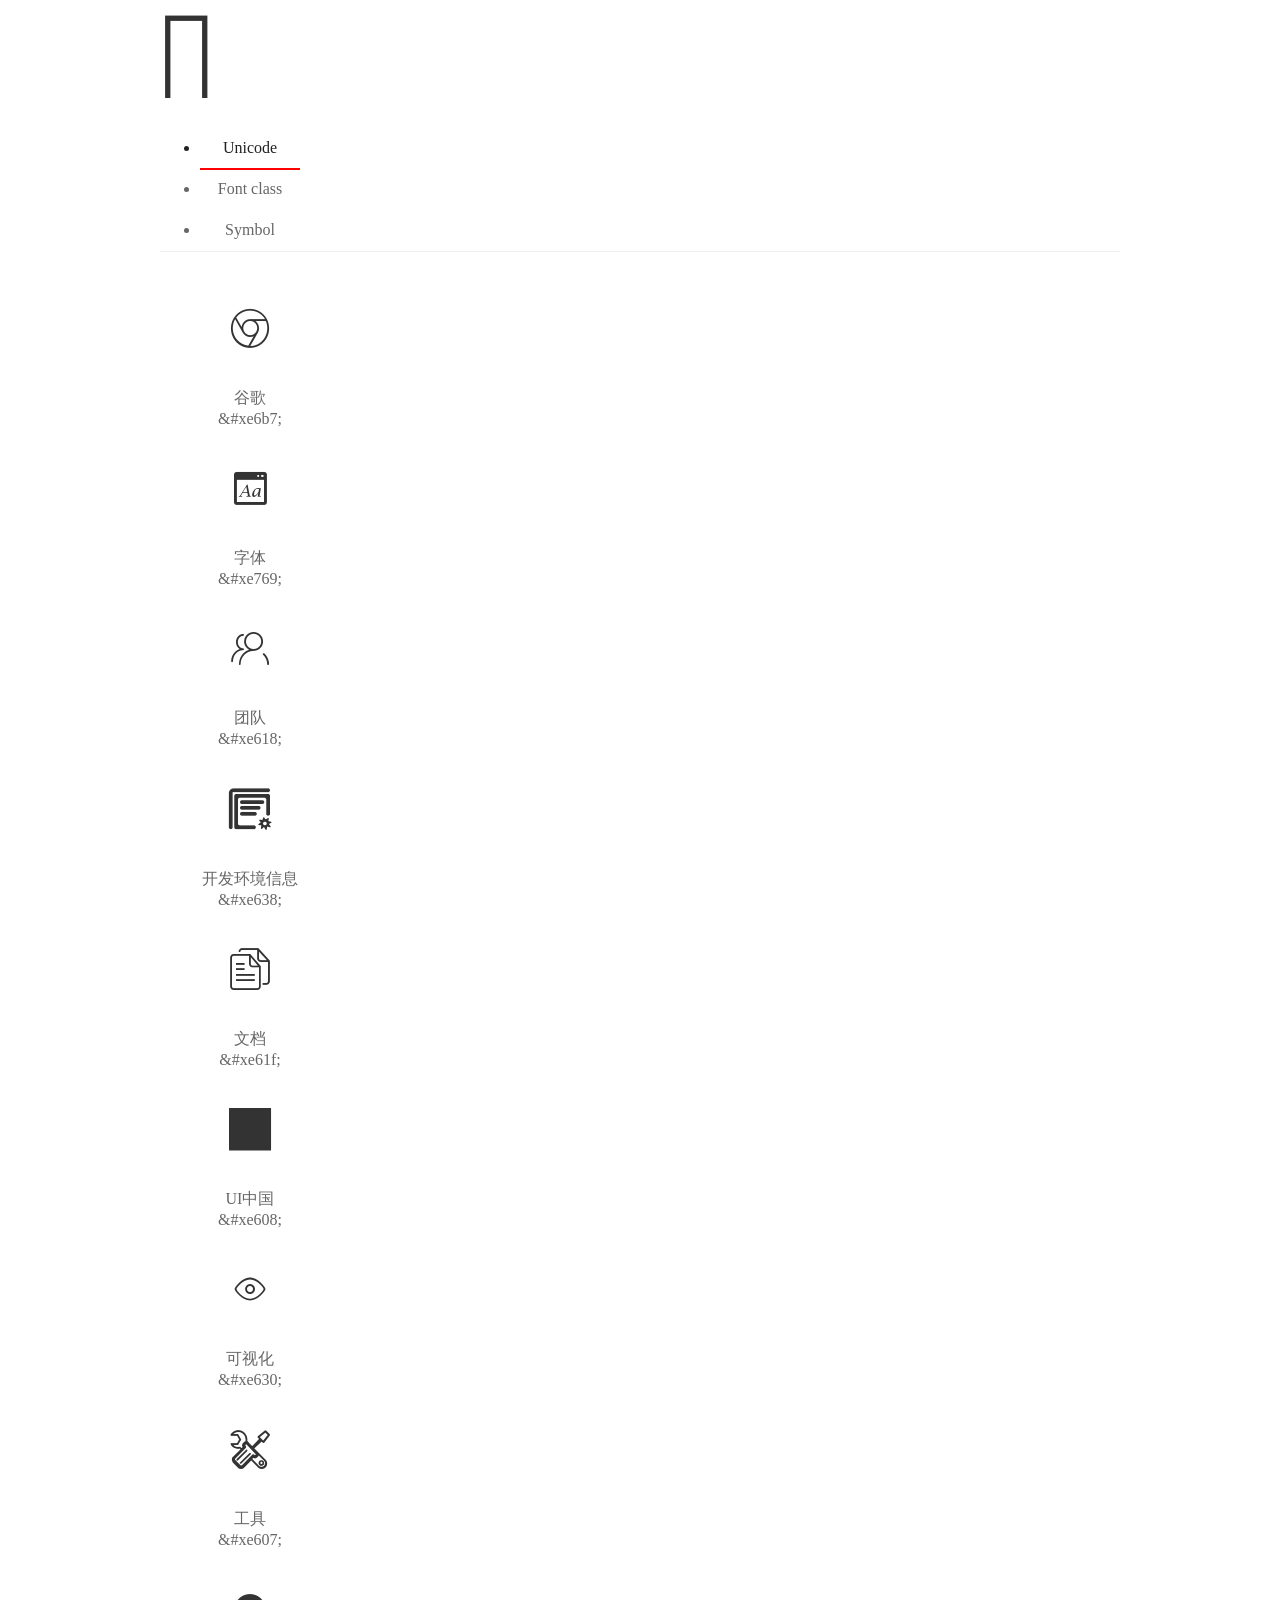
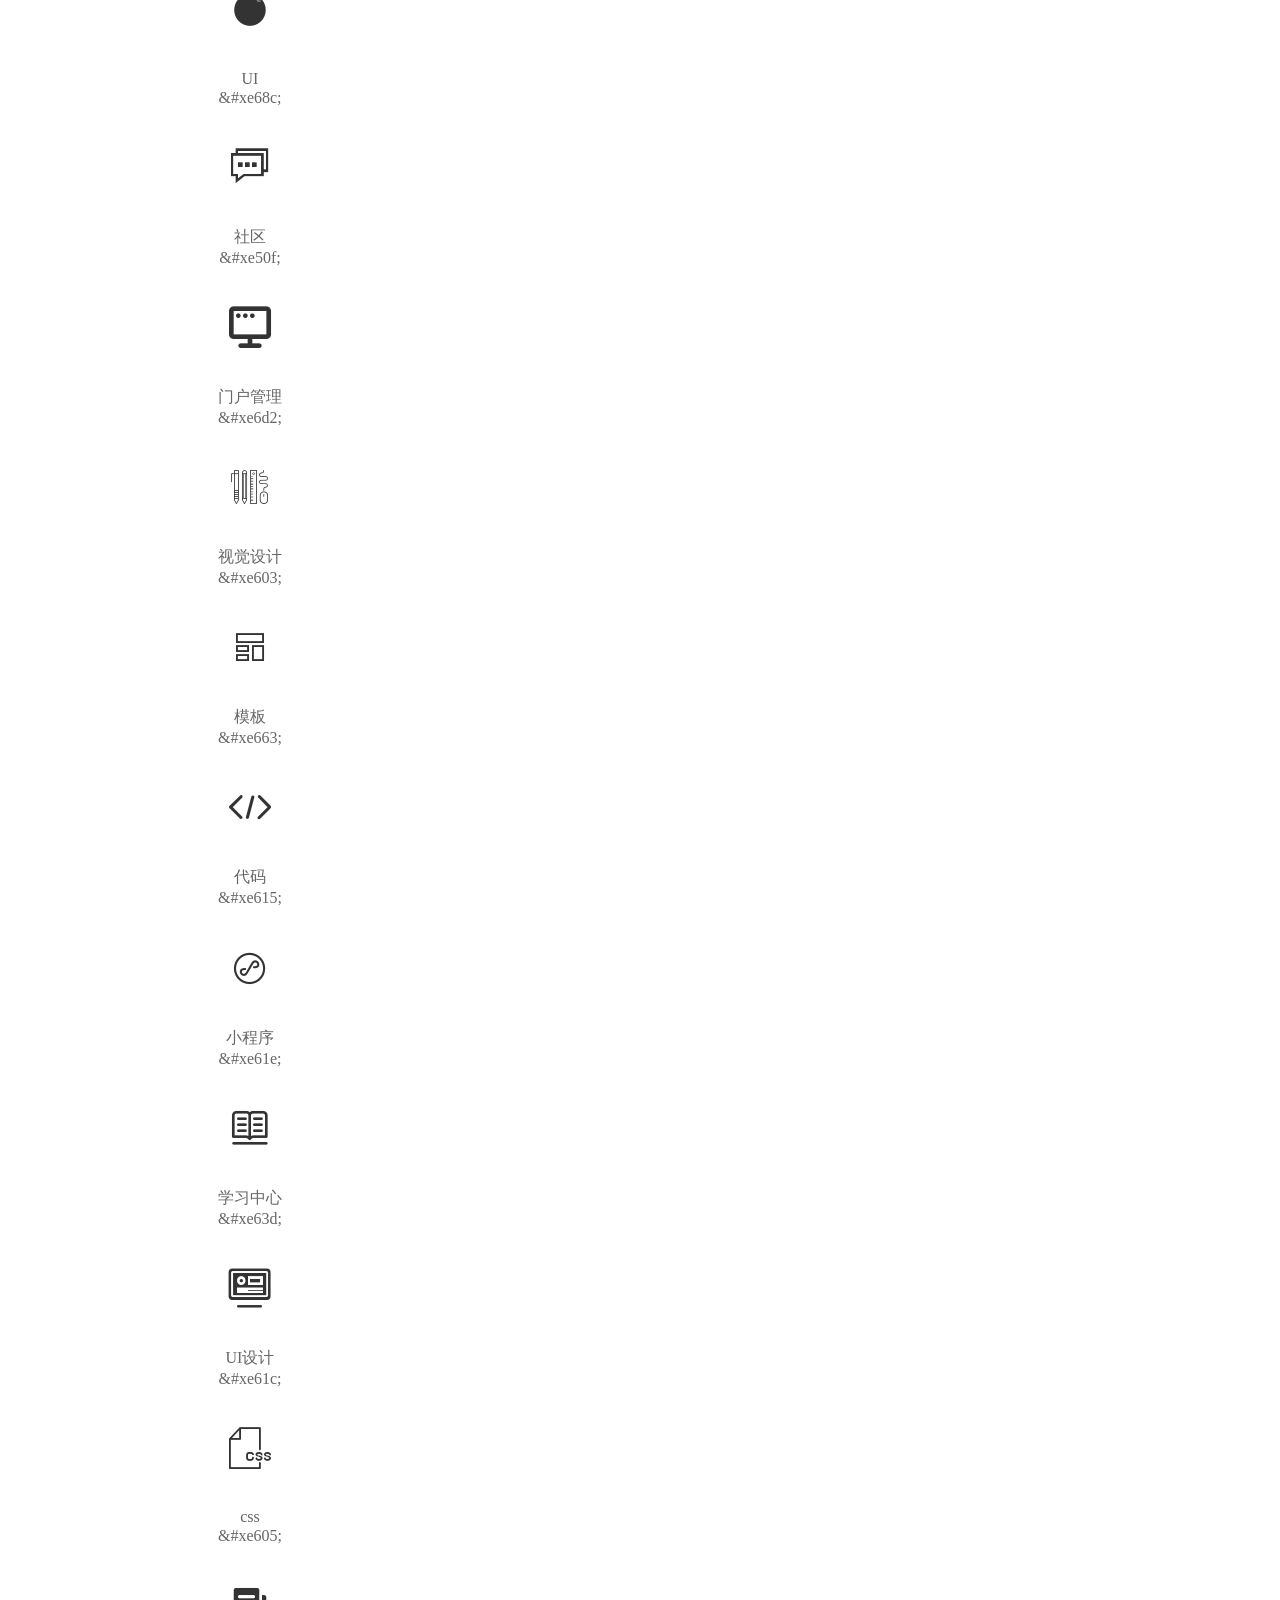
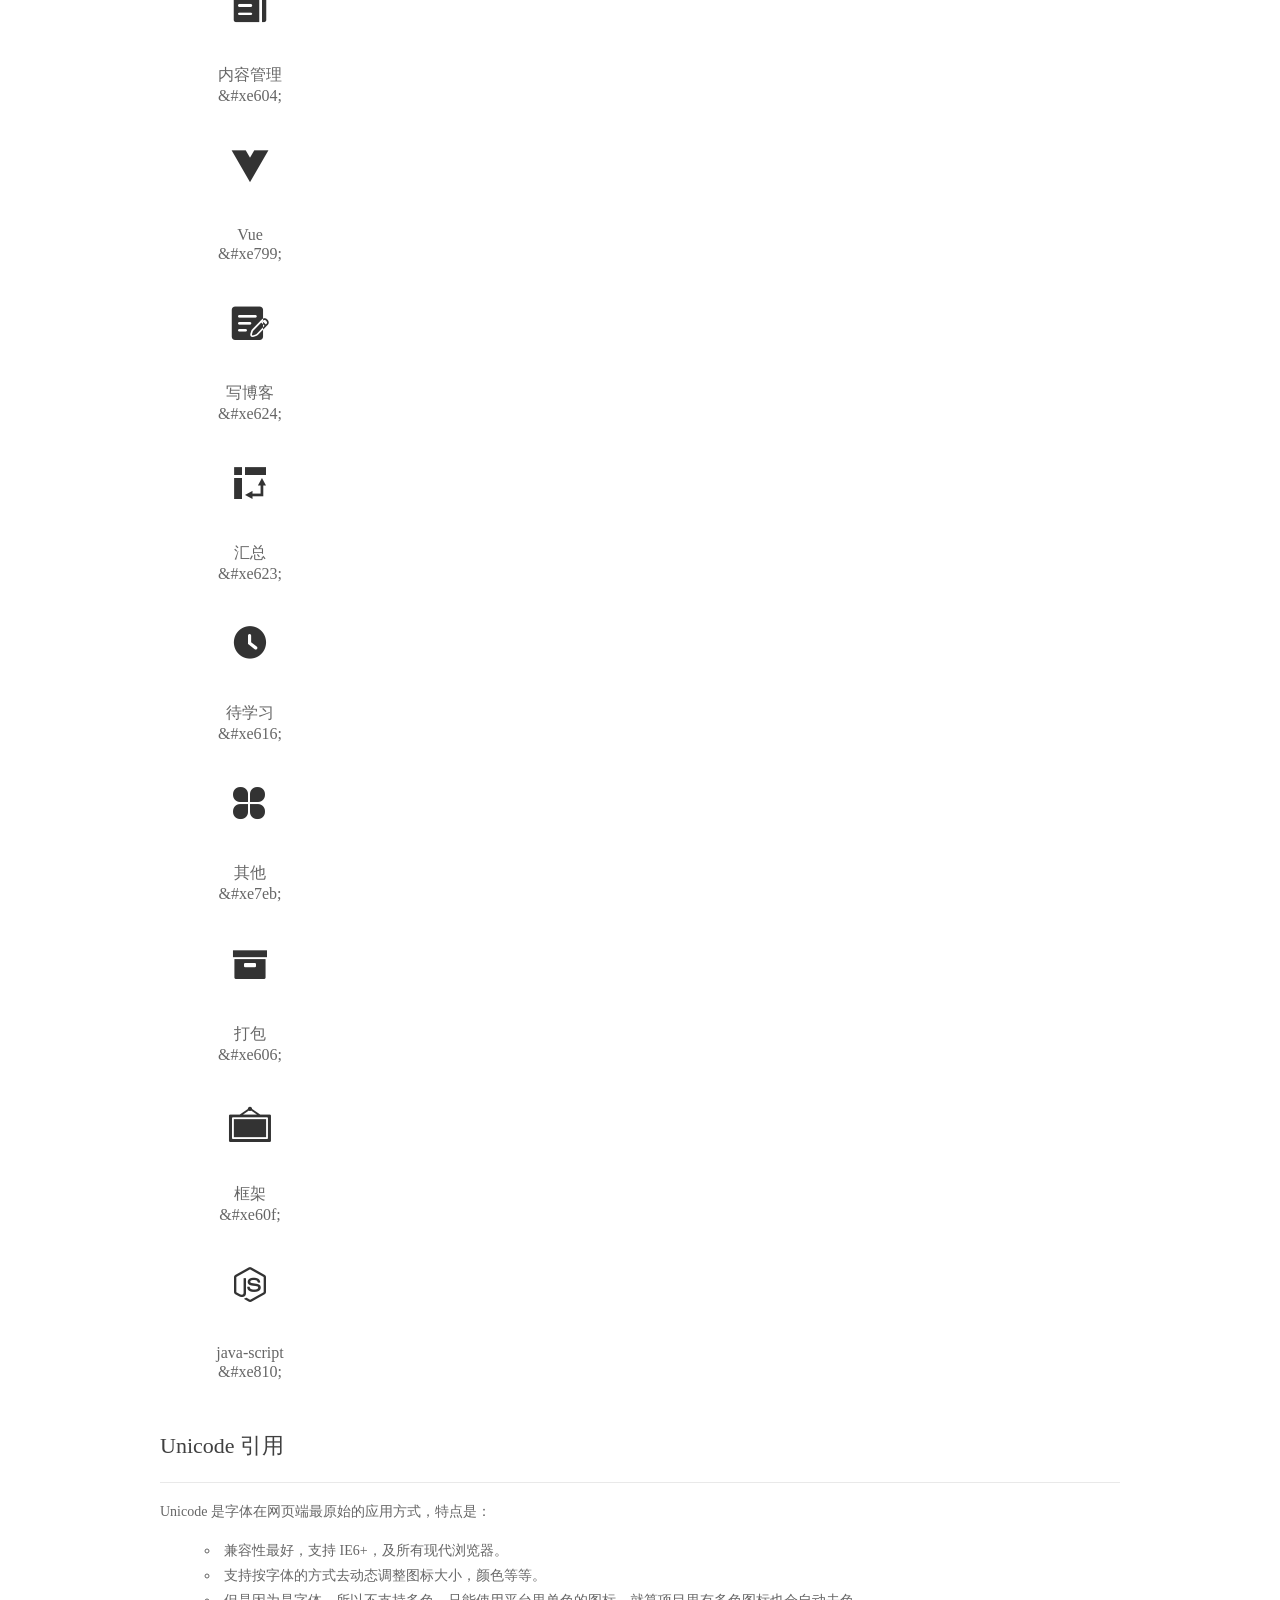
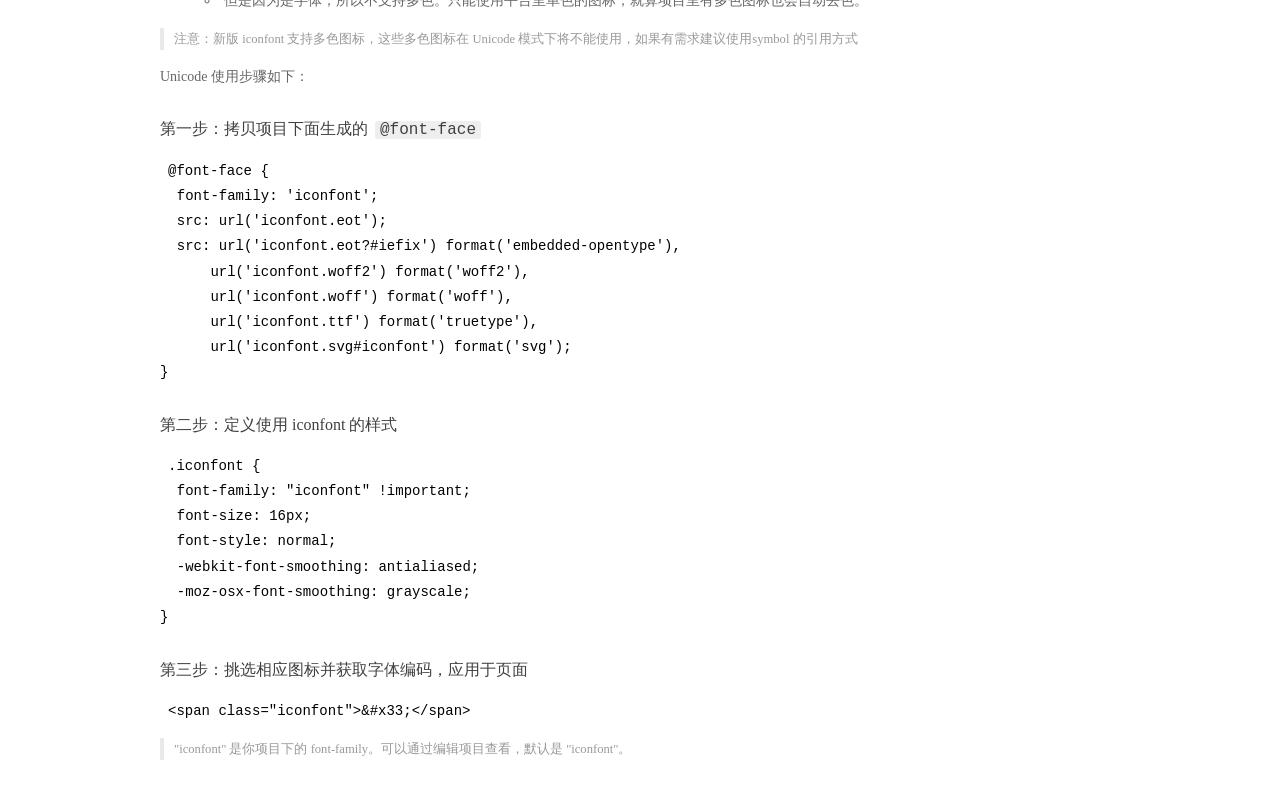
<file: font/demo_index.html>
<!DOCTYPE html>
<html>
<head>
  <meta charset="utf-8"/>
  <title>IconFont Demo</title>
  <link rel="shortcut icon" href="https://gtms04.alicdn.com/tps/i4/TB1_oz6GVXXXXaFXpXXJDFnIXXX-64-64.ico" type="image/x-icon"/>
  <link rel="stylesheet" href="https://g.alicdn.com/thx/cube/1.3.2/cube.min.css">
  <link rel="stylesheet" href="demo.css">
  <link rel="stylesheet" href="iconfont.css">
  <script src="iconfont.js"></script>
  <!-- jQuery -->
  <script src="https://a1.alicdn.com/oss/uploads/2018/12/26/7bfddb60-08e8-11e9-9b04-53e73bb6408b.js"></script>
  <!-- 代码高亮 -->
  <script src="https://a1.alicdn.com/oss/uploads/2018/12/26/a3f714d0-08e6-11e9-8a15-ebf944d7534c.js"></script>
</head>
<body>
  <div class="main">
    <h1 class="logo"><a href="https://www.iconfont.cn/" title="iconfont 首页" target="_blank">&#xe86b;</a></h1>
    <div class="nav-tabs">
      <ul id="tabs" class="dib-box">
        <li class="dib active"><span>Unicode</span></li>
        <li class="dib"><span>Font class</span></li>
        <li class="dib"><span>Symbol</span></li>
      </ul>
      
    </div>
    <div class="tab-container">
      <div class="content unicode" style="display: block;">
          <ul class="icon_lists dib-box">
          
            <li class="dib">
              <span class="icon iconfont">&#xe6b7;</span>
                <div class="name">谷歌</div>
                <div class="code-name">&amp;#xe6b7;</div>
              </li>
          
            <li class="dib">
              <span class="icon iconfont">&#xe769;</span>
                <div class="name">字体</div>
                <div class="code-name">&amp;#xe769;</div>
              </li>
          
            <li class="dib">
              <span class="icon iconfont">&#xe618;</span>
                <div class="name">团队</div>
                <div class="code-name">&amp;#xe618;</div>
              </li>
          
            <li class="dib">
              <span class="icon iconfont">&#xe638;</span>
                <div class="name">开发环境信息</div>
                <div class="code-name">&amp;#xe638;</div>
              </li>
          
            <li class="dib">
              <span class="icon iconfont">&#xe61f;</span>
                <div class="name">文档</div>
                <div class="code-name">&amp;#xe61f;</div>
              </li>
          
            <li class="dib">
              <span class="icon iconfont">&#xe608;</span>
                <div class="name">UI中国</div>
                <div class="code-name">&amp;#xe608;</div>
              </li>
          
            <li class="dib">
              <span class="icon iconfont">&#xe630;</span>
                <div class="name">可视化</div>
                <div class="code-name">&amp;#xe630;</div>
              </li>
          
            <li class="dib">
              <span class="icon iconfont">&#xe607;</span>
                <div class="name">工具</div>
                <div class="code-name">&amp;#xe607;</div>
              </li>
          
            <li class="dib">
              <span class="icon iconfont">&#xe68c;</span>
                <div class="name">UI</div>
                <div class="code-name">&amp;#xe68c;</div>
              </li>
          
            <li class="dib">
              <span class="icon iconfont">&#xe50f;</span>
                <div class="name">社区</div>
                <div class="code-name">&amp;#xe50f;</div>
              </li>
          
            <li class="dib">
              <span class="icon iconfont">&#xe6d2;</span>
                <div class="name">门户管理</div>
                <div class="code-name">&amp;#xe6d2;</div>
              </li>
          
            <li class="dib">
              <span class="icon iconfont">&#xe603;</span>
                <div class="name">视觉设计</div>
                <div class="code-name">&amp;#xe603;</div>
              </li>
          
            <li class="dib">
              <span class="icon iconfont">&#xe663;</span>
                <div class="name">模板</div>
                <div class="code-name">&amp;#xe663;</div>
              </li>
          
            <li class="dib">
              <span class="icon iconfont">&#xe615;</span>
                <div class="name">代码</div>
                <div class="code-name">&amp;#xe615;</div>
              </li>
          
            <li class="dib">
              <span class="icon iconfont">&#xe61e;</span>
                <div class="name">小程序</div>
                <div class="code-name">&amp;#xe61e;</div>
              </li>
          
            <li class="dib">
              <span class="icon iconfont">&#xe63d;</span>
                <div class="name">学习中心</div>
                <div class="code-name">&amp;#xe63d;</div>
              </li>
          
            <li class="dib">
              <span class="icon iconfont">&#xe61c;</span>
                <div class="name">UI设计</div>
                <div class="code-name">&amp;#xe61c;</div>
              </li>
          
            <li class="dib">
              <span class="icon iconfont">&#xe605;</span>
                <div class="name">css</div>
                <div class="code-name">&amp;#xe605;</div>
              </li>
          
            <li class="dib">
              <span class="icon iconfont">&#xe604;</span>
                <div class="name">内容管理</div>
                <div class="code-name">&amp;#xe604;</div>
              </li>
          
            <li class="dib">
              <span class="icon iconfont">&#xe799;</span>
                <div class="name">Vue</div>
                <div class="code-name">&amp;#xe799;</div>
              </li>
          
            <li class="dib">
              <span class="icon iconfont">&#xe624;</span>
                <div class="name">写博客</div>
                <div class="code-name">&amp;#xe624;</div>
              </li>
          
            <li class="dib">
              <span class="icon iconfont">&#xe623;</span>
                <div class="name">汇总</div>
                <div class="code-name">&amp;#xe623;</div>
              </li>
          
            <li class="dib">
              <span class="icon iconfont">&#xe616;</span>
                <div class="name">待学习</div>
                <div class="code-name">&amp;#xe616;</div>
              </li>
          
            <li class="dib">
              <span class="icon iconfont">&#xe7eb;</span>
                <div class="name">其他</div>
                <div class="code-name">&amp;#xe7eb;</div>
              </li>
          
            <li class="dib">
              <span class="icon iconfont">&#xe606;</span>
                <div class="name">打包</div>
                <div class="code-name">&amp;#xe606;</div>
              </li>
          
            <li class="dib">
              <span class="icon iconfont">&#xe60f;</span>
                <div class="name">框架</div>
                <div class="code-name">&amp;#xe60f;</div>
              </li>
          
            <li class="dib">
              <span class="icon iconfont">&#xe810;</span>
                <div class="name">java-script</div>
                <div class="code-name">&amp;#xe810;</div>
              </li>
          
          </ul>
          <div class="article markdown">
          <h2 id="unicode-">Unicode 引用</h2>
          <hr>

          <p>Unicode 是字体在网页端最原始的应用方式，特点是：</p>
          <ul>
            <li>兼容性最好，支持 IE6+，及所有现代浏览器。</li>
            <li>支持按字体的方式去动态调整图标大小，颜色等等。</li>
            <li>但是因为是字体，所以不支持多色。只能使用平台里单色的图标，就算项目里有多色图标也会自动去色。</li>
          </ul>
          <blockquote>
            <p>注意：新版 iconfont 支持多色图标，这些多色图标在 Unicode 模式下将不能使用，如果有需求建议使用symbol 的引用方式</p>
          </blockquote>
          <p>Unicode 使用步骤如下：</p>
          <h3 id="-font-face">第一步：拷贝项目下面生成的 <code>@font-face</code></h3>
<pre><code class="language-css"
>@font-face {
  font-family: 'iconfont';
  src: url('iconfont.eot');
  src: url('iconfont.eot?#iefix') format('embedded-opentype'),
      url('iconfont.woff2') format('woff2'),
      url('iconfont.woff') format('woff'),
      url('iconfont.ttf') format('truetype'),
      url('iconfont.svg#iconfont') format('svg');
}
</code></pre>
          <h3 id="-iconfont-">第二步：定义使用 iconfont 的样式</h3>
<pre><code class="language-css"
>.iconfont {
  font-family: "iconfont" !important;
  font-size: 16px;
  font-style: normal;
  -webkit-font-smoothing: antialiased;
  -moz-osx-font-smoothing: grayscale;
}
</code></pre>
          <h3 id="-">第三步：挑选相应图标并获取字体编码，应用于页面</h3>
<pre>
<code class="language-html"
>&lt;span class="iconfont"&gt;&amp;#x33;&lt;/span&gt;
</code></pre>
          <blockquote>
            <p>"iconfont" 是你项目下的 font-family。可以通过编辑项目查看，默认是 "iconfont"。</p>
          </blockquote>
          </div>
      </div>
      <div class="content font-class">
        <ul class="icon_lists dib-box">
          
          <li class="dib">
            <span class="icon iconfont icon-iconset0284"></span>
            <div class="name">
              谷歌
            </div>
            <div class="code-name">.icon-iconset0284
            </div>
          </li>
          
          <li class="dib">
            <span class="icon iconfont icon-zitifont4"></span>
            <div class="name">
              字体
            </div>
            <div class="code-name">.icon-zitifont4
            </div>
          </li>
          
          <li class="dib">
            <span class="icon iconfont icon-tuandui"></span>
            <div class="name">
              团队
            </div>
            <div class="code-name">.icon-tuandui
            </div>
          </li>
          
          <li class="dib">
            <span class="icon iconfont icon-kaifahuanjingxinxi"></span>
            <div class="name">
              开发环境信息
            </div>
            <div class="code-name">.icon-kaifahuanjingxinxi
            </div>
          </li>
          
          <li class="dib">
            <span class="icon iconfont icon-wendang"></span>
            <div class="name">
              文档
            </div>
            <div class="code-name">.icon-wendang
            </div>
          </li>
          
          <li class="dib">
            <span class="icon iconfont icon-UIzhongguo"></span>
            <div class="name">
              UI中国
            </div>
            <div class="code-name">.icon-UIzhongguo
            </div>
          </li>
          
          <li class="dib">
            <span class="icon iconfont icon-keshihua"></span>
            <div class="name">
              可视化
            </div>
            <div class="code-name">.icon-keshihua
            </div>
          </li>
          
          <li class="dib">
            <span class="icon iconfont icon-gongju"></span>
            <div class="name">
              工具
            </div>
            <div class="code-name">.icon-gongju
            </div>
          </li>
          
          <li class="dib">
            <span class="icon iconfont icon-UI"></span>
            <div class="name">
              UI
            </div>
            <div class="code-name">.icon-UI
            </div>
          </li>
          
          <li class="dib">
            <span class="icon iconfont icon-shequ"></span>
            <div class="name">
              社区
            </div>
            <div class="code-name">.icon-shequ
            </div>
          </li>
          
          <li class="dib">
            <span class="icon iconfont icon-gaiicon-"></span>
            <div class="name">
              门户管理
            </div>
            <div class="code-name">.icon-gaiicon-
            </div>
          </li>
          
          <li class="dib">
            <span class="icon iconfont icon-shijuesheji"></span>
            <div class="name">
              视觉设计
            </div>
            <div class="code-name">.icon-shijuesheji
            </div>
          </li>
          
          <li class="dib">
            <span class="icon iconfont icon-moban"></span>
            <div class="name">
              模板
            </div>
            <div class="code-name">.icon-moban
            </div>
          </li>
          
          <li class="dib">
            <span class="icon iconfont icon-code"></span>
            <div class="name">
              代码
            </div>
            <div class="code-name">.icon-code
            </div>
          </li>
          
          <li class="dib">
            <span class="icon iconfont icon-xiaochengxu"></span>
            <div class="name">
              小程序
            </div>
            <div class="code-name">.icon-xiaochengxu
            </div>
          </li>
          
          <li class="dib">
            <span class="icon iconfont icon-xuexizhongxin"></span>
            <div class="name">
              学习中心
            </div>
            <div class="code-name">.icon-xuexizhongxin
            </div>
          </li>
          
          <li class="dib">
            <span class="icon iconfont icon-UIsheji"></span>
            <div class="name">
              UI设计
            </div>
            <div class="code-name">.icon-UIsheji
            </div>
          </li>
          
          <li class="dib">
            <span class="icon iconfont icon-css"></span>
            <div class="name">
              css
            </div>
            <div class="code-name">.icon-css
            </div>
          </li>
          
          <li class="dib">
            <span class="icon iconfont icon-neirongguanli"></span>
            <div class="name">
              内容管理
            </div>
            <div class="code-name">.icon-neirongguanli
            </div>
          </li>
          
          <li class="dib">
            <span class="icon iconfont icon-Vue"></span>
            <div class="name">
              Vue
            </div>
            <div class="code-name">.icon-Vue
            </div>
          </li>
          
          <li class="dib">
            <span class="icon iconfont icon-xieboke"></span>
            <div class="name">
              写博客
            </div>
            <div class="code-name">.icon-xieboke
            </div>
          </li>
          
          <li class="dib">
            <span class="icon iconfont icon-huizong"></span>
            <div class="name">
              汇总
            </div>
            <div class="code-name">.icon-huizong
            </div>
          </li>
          
          <li class="dib">
            <span class="icon iconfont icon-daixuexi"></span>
            <div class="name">
              待学习
            </div>
            <div class="code-name">.icon-daixuexi
            </div>
          </li>
          
          <li class="dib">
            <span class="icon iconfont icon-qita"></span>
            <div class="name">
              其他
            </div>
            <div class="code-name">.icon-qita
            </div>
          </li>
          
          <li class="dib">
            <span class="icon iconfont icon-dabao"></span>
            <div class="name">
              打包
            </div>
            <div class="code-name">.icon-dabao
            </div>
          </li>
          
          <li class="dib">
            <span class="icon iconfont icon-kuangjia"></span>
            <div class="name">
              框架
            </div>
            <div class="code-name">.icon-kuangjia
            </div>
          </li>
          
          <li class="dib">
            <span class="icon iconfont icon-java-script"></span>
            <div class="name">
              java-script
            </div>
            <div class="code-name">.icon-java-script
            </div>
          </li>
          
        </ul>
        <div class="article markdown">
        <h2 id="font-class-">font-class 引用</h2>
        <hr>

        <p>font-class 是 Unicode 使用方式的一种变种，主要是解决 Unicode 书写不直观，语意不明确的问题。</p>
        <p>与 Unicode 使用方式相比，具有如下特点：</p>
        <ul>
          <li>兼容性良好，支持 IE8+，及所有现代浏览器。</li>
          <li>相比于 Unicode 语意明确，书写更直观。可以很容易分辨这个 icon 是什么。</li>
          <li>因为使用 class 来定义图标，所以当要替换图标时，只需要修改 class 里面的 Unicode 引用。</li>
          <li>不过因为本质上还是使用的字体，所以多色图标还是不支持的。</li>
        </ul>
        <p>使用步骤如下：</p>
        <h3 id="-fontclass-">第一步：引入项目下面生成的 fontclass 代码：</h3>
<pre><code class="language-html">&lt;link rel="stylesheet" href="./iconfont.css"&gt;
</code></pre>
        <h3 id="-">第二步：挑选相应图标并获取类名，应用于页面：</h3>
<pre><code class="language-html">&lt;span class="iconfont icon-xxx"&gt;&lt;/span&gt;
</code></pre>
        <blockquote>
          <p>"
            iconfont" 是你项目下的 font-family。可以通过编辑项目查看，默认是 "iconfont"。</p>
        </blockquote>
      </div>
      </div>
      <div class="content symbol">
          <ul class="icon_lists dib-box">
          
            <li class="dib">
                <svg class="icon svg-icon" aria-hidden="true">
                  <use xlink:href="#icon-iconset0284"></use>
                </svg>
                <div class="name">谷歌</div>
                <div class="code-name">#icon-iconset0284</div>
            </li>
          
            <li class="dib">
                <svg class="icon svg-icon" aria-hidden="true">
                  <use xlink:href="#icon-zitifont4"></use>
                </svg>
                <div class="name">字体</div>
                <div class="code-name">#icon-zitifont4</div>
            </li>
          
            <li class="dib">
                <svg class="icon svg-icon" aria-hidden="true">
                  <use xlink:href="#icon-tuandui"></use>
                </svg>
                <div class="name">团队</div>
                <div class="code-name">#icon-tuandui</div>
            </li>
          
            <li class="dib">
                <svg class="icon svg-icon" aria-hidden="true">
                  <use xlink:href="#icon-kaifahuanjingxinxi"></use>
                </svg>
                <div class="name">开发环境信息</div>
                <div class="code-name">#icon-kaifahuanjingxinxi</div>
            </li>
          
            <li class="dib">
                <svg class="icon svg-icon" aria-hidden="true">
                  <use xlink:href="#icon-wendang"></use>
                </svg>
                <div class="name">文档</div>
                <div class="code-name">#icon-wendang</div>
            </li>
          
            <li class="dib">
                <svg class="icon svg-icon" aria-hidden="true">
                  <use xlink:href="#icon-UIzhongguo"></use>
                </svg>
                <div class="name">UI中国</div>
                <div class="code-name">#icon-UIzhongguo</div>
            </li>
          
            <li class="dib">
                <svg class="icon svg-icon" aria-hidden="true">
                  <use xlink:href="#icon-keshihua"></use>
                </svg>
                <div class="name">可视化</div>
                <div class="code-name">#icon-keshihua</div>
            </li>
          
            <li class="dib">
                <svg class="icon svg-icon" aria-hidden="true">
                  <use xlink:href="#icon-gongju"></use>
                </svg>
                <div class="name">工具</div>
                <div class="code-name">#icon-gongju</div>
            </li>
          
            <li class="dib">
                <svg class="icon svg-icon" aria-hidden="true">
                  <use xlink:href="#icon-UI"></use>
                </svg>
                <div class="name">UI</div>
                <div class="code-name">#icon-UI</div>
            </li>
          
            <li class="dib">
                <svg class="icon svg-icon" aria-hidden="true">
                  <use xlink:href="#icon-shequ"></use>
                </svg>
                <div class="name">社区</div>
                <div class="code-name">#icon-shequ</div>
            </li>
          
            <li class="dib">
                <svg class="icon svg-icon" aria-hidden="true">
                  <use xlink:href="#icon-gaiicon-"></use>
                </svg>
                <div class="name">门户管理</div>
                <div class="code-name">#icon-gaiicon-</div>
            </li>
          
            <li class="dib">
                <svg class="icon svg-icon" aria-hidden="true">
                  <use xlink:href="#icon-shijuesheji"></use>
                </svg>
                <div class="name">视觉设计</div>
                <div class="code-name">#icon-shijuesheji</div>
            </li>
          
            <li class="dib">
                <svg class="icon svg-icon" aria-hidden="true">
                  <use xlink:href="#icon-moban"></use>
                </svg>
                <div class="name">模板</div>
                <div class="code-name">#icon-moban</div>
            </li>
          
            <li class="dib">
                <svg class="icon svg-icon" aria-hidden="true">
                  <use xlink:href="#icon-code"></use>
                </svg>
                <div class="name">代码</div>
                <div class="code-name">#icon-code</div>
            </li>
          
            <li class="dib">
                <svg class="icon svg-icon" aria-hidden="true">
                  <use xlink:href="#icon-xiaochengxu"></use>
                </svg>
                <div class="name">小程序</div>
                <div class="code-name">#icon-xiaochengxu</div>
            </li>
          
            <li class="dib">
                <svg class="icon svg-icon" aria-hidden="true">
                  <use xlink:href="#icon-xuexizhongxin"></use>
                </svg>
                <div class="name">学习中心</div>
                <div class="code-name">#icon-xuexizhongxin</div>
            </li>
          
            <li class="dib">
                <svg class="icon svg-icon" aria-hidden="true">
                  <use xlink:href="#icon-UIsheji"></use>
                </svg>
                <div class="name">UI设计</div>
                <div class="code-name">#icon-UIsheji</div>
            </li>
          
            <li class="dib">
                <svg class="icon svg-icon" aria-hidden="true">
                  <use xlink:href="#icon-css"></use>
                </svg>
                <div class="name">css</div>
                <div class="code-name">#icon-css</div>
            </li>
          
            <li class="dib">
                <svg class="icon svg-icon" aria-hidden="true">
                  <use xlink:href="#icon-neirongguanli"></use>
                </svg>
                <div class="name">内容管理</div>
                <div class="code-name">#icon-neirongguanli</div>
            </li>
          
            <li class="dib">
                <svg class="icon svg-icon" aria-hidden="true">
                  <use xlink:href="#icon-Vue"></use>
                </svg>
                <div class="name">Vue</div>
                <div class="code-name">#icon-Vue</div>
            </li>
          
            <li class="dib">
                <svg class="icon svg-icon" aria-hidden="true">
                  <use xlink:href="#icon-xieboke"></use>
                </svg>
                <div class="name">写博客</div>
                <div class="code-name">#icon-xieboke</div>
            </li>
          
            <li class="dib">
                <svg class="icon svg-icon" aria-hidden="true">
                  <use xlink:href="#icon-huizong"></use>
                </svg>
                <div class="name">汇总</div>
                <div class="code-name">#icon-huizong</div>
            </li>
          
            <li class="dib">
                <svg class="icon svg-icon" aria-hidden="true">
                  <use xlink:href="#icon-daixuexi"></use>
                </svg>
                <div class="name">待学习</div>
                <div class="code-name">#icon-daixuexi</div>
            </li>
          
            <li class="dib">
                <svg class="icon svg-icon" aria-hidden="true">
                  <use xlink:href="#icon-qita"></use>
                </svg>
                <div class="name">其他</div>
                <div class="code-name">#icon-qita</div>
            </li>
          
            <li class="dib">
                <svg class="icon svg-icon" aria-hidden="true">
                  <use xlink:href="#icon-dabao"></use>
                </svg>
                <div class="name">打包</div>
                <div class="code-name">#icon-dabao</div>
            </li>
          
            <li class="dib">
                <svg class="icon svg-icon" aria-hidden="true">
                  <use xlink:href="#icon-kuangjia"></use>
                </svg>
                <div class="name">框架</div>
                <div class="code-name">#icon-kuangjia</div>
            </li>
          
            <li class="dib">
                <svg class="icon svg-icon" aria-hidden="true">
                  <use xlink:href="#icon-java-script"></use>
                </svg>
                <div class="name">java-script</div>
                <div class="code-name">#icon-java-script</div>
            </li>
          
          </ul>
          <div class="article markdown">
          <h2 id="symbol-">Symbol 引用</h2>
          <hr>

          <p>这是一种全新的使用方式，应该说这才是未来的主流，也是平台目前推荐的用法。相关介绍可以参考这篇<a href="">文章</a>
            这种用法其实是做了一个 SVG 的集合，与另外两种相比具有如下特点：</p>
          <ul>
            <li>支持多色图标了，不再受单色限制。</li>
            <li>通过一些技巧，支持像字体那样，通过 <code>font-size</code>, <code>color</code> 来调整样式。</li>
            <li>兼容性较差，支持 IE9+，及现代浏览器。</li>
            <li>浏览器渲染 SVG 的性能一般，还不如 png。</li>
          </ul>
          <p>使用步骤如下：</p>
          <h3 id="-symbol-">第一步：引入项目下面生成的 symbol 代码：</h3>
<pre><code class="language-html">&lt;script src="./iconfont.js"&gt;&lt;/script&gt;
</code></pre>
          <h3 id="-css-">第二步：加入通用 CSS 代码（引入一次就行）：</h3>
<pre><code class="language-html">&lt;style&gt;
.icon {
  width: 1em;
  height: 1em;
  vertical-align: -0.15em;
  fill: currentColor;
  overflow: hidden;
}
&lt;/style&gt;
</code></pre>
          <h3 id="-">第三步：挑选相应图标并获取类名，应用于页面：</h3>
<pre><code class="language-html">&lt;svg class="icon" aria-hidden="true"&gt;
  &lt;use xlink:href="#icon-xxx"&gt;&lt;/use&gt;
&lt;/svg&gt;
</code></pre>
          </div>
      </div>

    </div>
  </div>
  <script>
  $(document).ready(function () {
      $('.tab-container .content:first').show()

      $('#tabs li').click(function (e) {
        var tabContent = $('.tab-container .content')
        var index = $(this).index()

        if ($(this).hasClass('active')) {
          return
        } else {
          $('#tabs li').removeClass('active')
          $(this).addClass('active')

          tabContent.hide().eq(index).fadeIn()
        }
      })
    })
  </script>
</body>
</html>
</file>
<file: font/demo.css>
/* Logo 字体 */
@font-face {
  font-family: "iconfont logo";
  src: url('https://at.alicdn.com/t/font_985780_km7mi63cihi.eot?t=1545807318834');
  src: url('https://at.alicdn.com/t/font_985780_km7mi63cihi.eot?t=1545807318834#iefix') format('embedded-opentype'),
    url('https://at.alicdn.com/t/font_985780_km7mi63cihi.woff?t=1545807318834') format('woff'),
    url('https://at.alicdn.com/t/font_985780_km7mi63cihi.ttf?t=1545807318834') format('truetype'),
    url('https://at.alicdn.com/t/font_985780_km7mi63cihi.svg?t=1545807318834#iconfont') format('svg');
}

.logo {
  font-family: "iconfont logo";
  font-size: 160px;
  font-style: normal;
  -webkit-font-smoothing: antialiased;
  -moz-osx-font-smoothing: grayscale;
}

/* tabs */
.nav-tabs {
  position: relative;
}

.nav-tabs .nav-more {
  position: absolute;
  right: 0;
  bottom: 0;
  height: 42px;
  line-height: 42px;
  color: #666;
}

#tabs {
  border-bottom: 1px solid #eee;
}

#tabs li {
  cursor: pointer;
  width: 100px;
  height: 40px;
  line-height: 40px;
  text-align: center;
  font-size: 16px;
  border-bottom: 2px solid transparent;
  position: relative;
  z-index: 1;
  margin-bottom: -1px;
  color: #666;
}


#tabs .active {
  border-bottom-color: #f00;
  color: #222;
}

.tab-container .content {
  display: none;
}

/* 页面布局 */
.main {
  padding: 30px 100px;
  width: 960px;
  margin: 0 auto;
}

.main .logo {
  color: #333;
  text-align: left;
  margin-bottom: 30px;
  line-height: 1;
  height: 110px;
  margin-top: -50px;
  overflow: hidden;
  *zoom: 1;
}

.main .logo a {
  font-size: 160px;
  color: #333;
}

.helps {
  margin-top: 40px;
}

.helps pre {
  padding: 20px;
  margin: 10px 0;
  border: solid 1px #e7e1cd;
  background-color: #fffdef;
  overflow: auto;
}

.icon_lists {
  width: 100% !important;
  overflow: hidden;
  *zoom: 1;
}

.icon_lists li {
  width: 100px;
  margin-bottom: 10px;
  margin-right: 20px;
  text-align: center;
  list-style: none !important;
  cursor: default;
}

.icon_lists li .code-name {
  line-height: 1.2;
}

.icon_lists .icon {
  display: block;
  height: 100px;
  line-height: 100px;
  font-size: 42px;
  margin: 10px auto;
  color: #333;
  -webkit-transition: font-size 0.25s linear, width 0.25s linear;
  -moz-transition: font-size 0.25s linear, width 0.25s linear;
  transition: font-size 0.25s linear, width 0.25s linear;
}

.icon_lists .icon:hover {
  font-size: 100px;
}

.icon_lists .svg-icon {
  /* 通过设置 font-size 来改变图标大小 */
  width: 1em;
  /* 图标和文字相邻时，垂直对齐 */
  vertical-align: -0.15em;
  /* 通过设置 color 来改变 SVG 的颜色/fill */
  fill: currentColor;
  /* path 和 stroke 溢出 viewBox 部分在 IE 下会显示
      normalize.css 中也包含这行 */
  overflow: hidden;
}

.icon_lists li .name,
.icon_lists li .code-name {
  color: #666;
}

/* markdown 样式 */
.markdown {
  color: #666;
  font-size: 14px;
  line-height: 1.8;
}

.highlight {
  line-height: 1.5;
}

.markdown img {
  vertical-align: middle;
  max-width: 100%;
}

.markdown h1 {
  color: #404040;
  font-weight: 500;
  line-height: 40px;
  margin-bottom: 24px;
}

.markdown h2,
.markdown h3,
.markdown h4,
.markdown h5,
.markdown h6 {
  color: #404040;
  margin: 1.6em 0 0.6em 0;
  font-weight: 500;
  clear: both;
}

.markdown h1 {
  font-size: 28px;
}

.markdown h2 {
  font-size: 22px;
}

.markdown h3 {
  font-size: 16px;
}

.markdown h4 {
  font-size: 14px;
}

.markdown h5 {
  font-size: 12px;
}

.markdown h6 {
  font-size: 12px;
}

.markdown hr {
  height: 1px;
  border: 0;
  background: #e9e9e9;
  margin: 16px 0;
  clear: both;
}

.markdown p {
  margin: 1em 0;
}

.markdown>p,
.markdown>blockquote,
.markdown>.highlight,
.markdown>ol,
.markdown>ul {
  width: 80%;
}

.markdown ul>li {
  list-style: circle;
}

.markdown>ul li,
.markdown blockquote ul>li {
  margin-left: 20px;
  padding-left: 4px;
}

.markdown>ul li p,
.markdown>ol li p {
  margin: 0.6em 0;
}

.markdown ol>li {
  list-style: decimal;
}

.markdown>ol li,
.markdown blockquote ol>li {
  margin-left: 20px;
  padding-left: 4px;
}

.markdown code {
  margin: 0 3px;
  padding: 0 5px;
  background: #eee;
  border-radius: 3px;
}

.markdown strong,
.markdown b {
  font-weight: 600;
}

.markdown>table {
  border-collapse: collapse;
  border-spacing: 0px;
  empty-cells: show;
  border: 1px solid #e9e9e9;
  width: 95%;
  margin-bottom: 24px;
}

.markdown>table th {
  white-space: nowrap;
  color: #333;
  font-weight: 600;
}

.markdown>table th,
.markdown>table td {
  border: 1px solid #e9e9e9;
  padding: 8px 16px;
  text-align: left;
}

.markdown>table th {
  background: #F7F7F7;
}

.markdown blockquote {
  font-size: 90%;
  color: #999;
  border-left: 4px solid #e9e9e9;
  padding-left: 0.8em;
  margin: 1em 0;
}

.markdown blockquote p {
  margin: 0;
}

.markdown .anchor {
  opacity: 0;
  transition: opacity 0.3s ease;
  margin-left: 8px;
}

.markdown .waiting {
  color: #ccc;
}

.markdown h1:hover .anchor,
.markdown h2:hover .anchor,
.markdown h3:hover .anchor,
.markdown h4:hover .anchor,
.markdown h5:hover .anchor,
.markdown h6:hover .anchor {
  opacity: 1;
  display: inline-block;
}

.markdown>br,
.markdown>p>br {
  clear: both;
}


.hljs {
  display: block;
  background: white;
  padding: 0.5em;
  color: #333333;
  overflow-x: auto;
}

.hljs-comment,
.hljs-meta {
  color: #969896;
}

.hljs-string,
.hljs-variable,
.hljs-template-variable,
.hljs-strong,
.hljs-emphasis,
.hljs-quote {
  color: #df5000;
}

.hljs-keyword,
.hljs-selector-tag,
.hljs-type {
  color: #a71d5d;
}

.hljs-literal,
.hljs-symbol,
.hljs-bullet,
.hljs-attribute {
  color: #0086b3;
}

.hljs-section,
.hljs-name {
  color: #63a35c;
}

.hljs-tag {
  color: #333333;
}

.hljs-title,
.hljs-attr,
.hljs-selector-id,
.hljs-selector-class,
.hljs-selector-attr,
.hljs-selector-pseudo {
  color: #795da3;
}

.hljs-addition {
  color: #55a532;
  background-color: #eaffea;
}

.hljs-deletion {
  color: #bd2c00;
  background-color: #ffecec;
}

.hljs-link {
  text-decoration: underline;
}

/* 代码高亮 */
/* PrismJS 1.15.0
https://prismjs.com/download.html#themes=prism&languages=markup+css+clike+javascript */
/**
 * prism.js default theme for JavaScript, CSS and HTML
 * Based on dabblet (http://dabblet.com)
 * @author Lea Verou
 */
code[class*="language-"],
pre[class*="language-"] {
  color: black;
  background: none;
  text-shadow: 0 1px white;
  font-family: Consolas, Monaco, 'Andale Mono', 'Ubuntu Mono', monospace;
  text-align: left;
  white-space: pre;
  word-spacing: normal;
  word-break: normal;
  word-wrap: normal;
  line-height: 1.5;

  -moz-tab-size: 4;
  -o-tab-size: 4;
  tab-size: 4;

  -webkit-hyphens: none;
  -moz-hyphens: none;
  -ms-hyphens: none;
  hyphens: none;
}

pre[class*="language-"]::-moz-selection,
pre[class*="language-"] ::-moz-selection,
code[class*="language-"]::-moz-selection,
code[class*="language-"] ::-moz-selection {
  text-shadow: none;
  background: #b3d4fc;
}

pre[class*="language-"]::selection,
pre[class*="language-"] ::selection,
code[class*="language-"]::selection,
code[class*="language-"] ::selection {
  text-shadow: none;
  background: #b3d4fc;
}

@media print {

  code[class*="language-"],
  pre[class*="language-"] {
    text-shadow: none;
  }
}

/* Code blocks */
pre[class*="language-"] {
  padding: 1em;
  margin: .5em 0;
  overflow: auto;
}

:not(pre)>code[class*="language-"],
pre[class*="language-"] {
  background: #f5f2f0;
}

/* Inline code */
:not(pre)>code[class*="language-"] {
  padding: .1em;
  border-radius: .3em;
  white-space: normal;
}

.token.comment,
.token.prolog,
.token.doctype,
.token.cdata {
  color: slategray;
}

.token.punctuation {
  color: #999;
}

.namespace {
  opacity: .7;
}

.token.property,
.token.tag,
.token.boolean,
.token.number,
.token.constant,
.token.symbol,
.token.deleted {
  color: #905;
}

.token.selector,
.token.attr-name,
.token.string,
.token.char,
.token.builtin,
.token.inserted {
  color: #690;
}

.token.operator,
.token.entity,
.token.url,
.language-css .token.string,
.style .token.string {
  color: #9a6e3a;
  background: hsla(0, 0%, 100%, .5);
}

.token.atrule,
.token.attr-value,
.token.keyword {
  color: #07a;
}

.token.function,
.token.class-name {
  color: #DD4A68;
}

.token.regex,
.token.important,
.token.variable {
  color: #e90;
}

.token.important,
.token.bold {
  font-weight: bold;
}

.token.italic {
  font-style: italic;
}

.token.entity {
  cursor: help;
}
</file>
<file: font/iconfont.css>
@font-face {font-family: "iconfont";
  src: url('iconfont.eot?t=1558540980878'); /* IE9 */
  src: url('iconfont.eot?t=1558540980878#iefix') format('embedded-opentype'), /* IE6-IE8 */
  url('[data-uri]') format('woff2'),
  url('iconfont.woff?t=1558540980878') format('woff'),
  url('iconfont.ttf?t=1558540980878') format('truetype'), /* chrome, firefox, opera, Safari, Android, iOS 4.2+ */
  url('iconfont.svg?t=1558540980878#iconfont') format('svg'); /* iOS 4.1- */
}

.iconfont {
  font-family: "iconfont" !important;
  font-size: 16px;
  font-style: normal;
  -webkit-font-smoothing: antialiased;
  -moz-osx-font-smoothing: grayscale;
}

.icon-iconset0284:before {
  content: "\e6b7";
}

.icon-zitifont4:before {
  content: "\e769";
}

.icon-tuandui:before {
  content: "\e618";
}

.icon-kaifahuanjingxinxi:before {
  content: "\e638";
}

.icon-wendang:before {
  content: "\e61f";
}

.icon-UIzhongguo:before {
  content: "\e608";
}

.icon-keshihua:before {
  content: "\e630";
}

.icon-gongju:before {
  content: "\e607";
}

.icon-UI:before {
  content: "\e68c";
}

.icon-shequ:before {
  content: "\e50f";
}

.icon-gaiicon-:before {
  content: "\e6d2";
}

.icon-shijuesheji:before {
  content: "\e603";
}

.icon-moban:before {
  content: "\e663";
}

.icon-code:before {
  content: "\e615";
}

.icon-xiaochengxu:before {
  content: "\e61e";
}

.icon-xuexizhongxin:before {
  content: "\e63d";
}

.icon-UIsheji:before {
  content: "\e61c";
}

.icon-css:before {
  content: "\e605";
}

.icon-neirongguanli:before {
  content: "\e604";
}

.icon-Vue:before {
  content: "\e799";
}

.icon-xieboke:before {
  content: "\e624";
}

.icon-huizong:before {
  content: "\e623";
}

.icon-daixuexi:before {
  content: "\e616";
}

.icon-qita:before {
  content: "\e7eb";
}

.icon-dabao:before {
  content: "\e606";
}

.icon-kuangjia:before {
  content: "\e60f";
}

.icon-java-script:before {
  content: "\e810";
}
</file>
